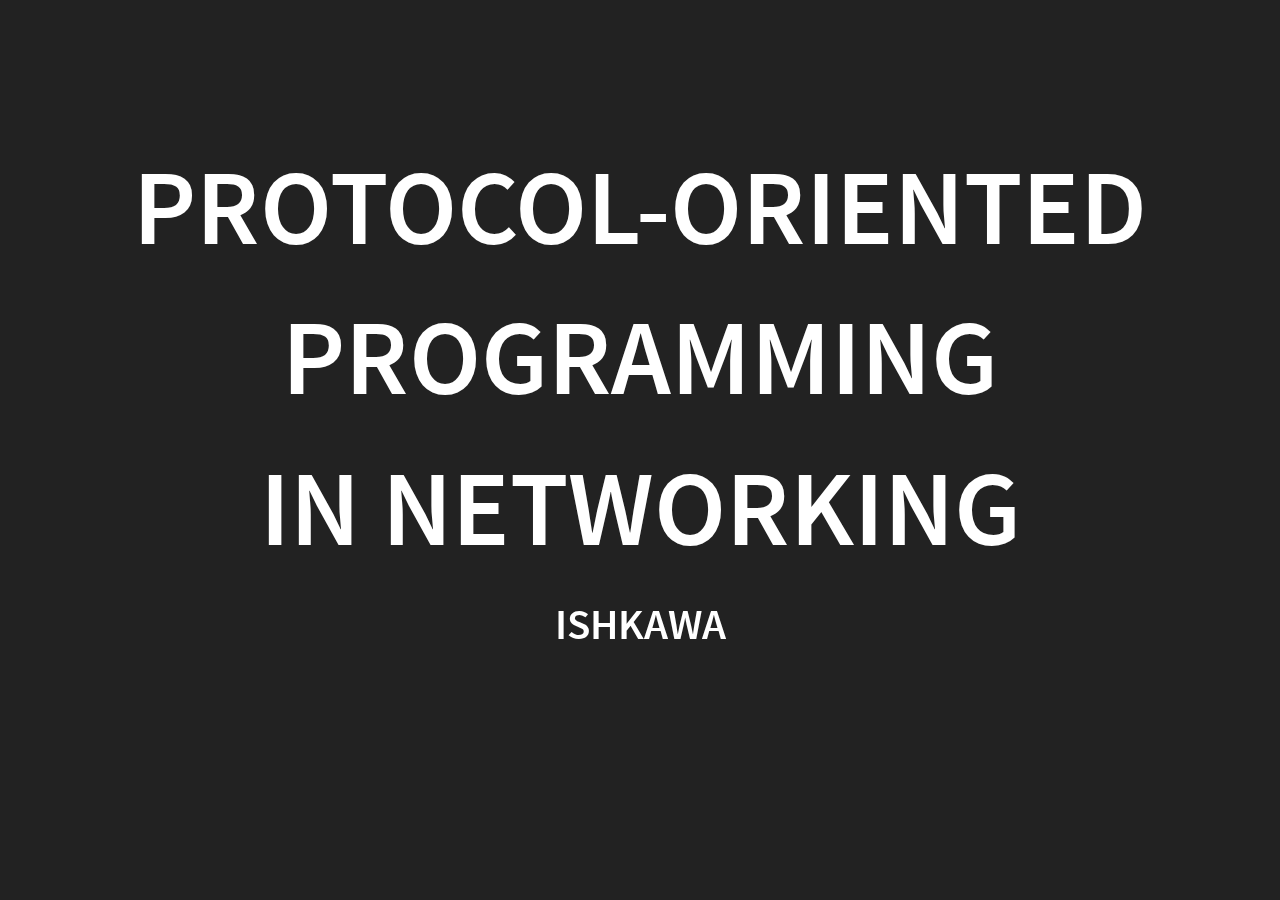
<file: 2016-03-03-try-swift/index.html>
<!doctype html>
<html lang="en">

	<head>
		<meta charset="utf-8">

		<title>reveal.js – The HTML Presentation Framework</title>

		<meta name="description" content="A framework for easily creating beautiful presentations using HTML">
		<meta name="author" content="Hakim El Hattab">

		<meta name="apple-mobile-web-app-capable" content="yes">
		<meta name="apple-mobile-web-app-status-bar-style" content="black-translucent">

		<meta name="viewport" content="width=device-width, initial-scale=1.0, maximum-scale=1.0, user-scalable=no, minimal-ui">

		<link rel="stylesheet" href="css/reveal.css">
		<link rel="stylesheet" href="css/theme/black.css" id="theme">

		<!-- Code syntax highlighting -->
		<link rel="stylesheet" href="lib/css/hopscotch.css">

		<!-- Printing and PDF exports -->
		<script>
			var link = document.createElement( 'link' );
			link.rel = 'stylesheet';
			link.type = 'text/css';
			link.href = window.location.search.match( /print-pdf/gi ) ? 'css/print/pdf.css' : 'css/print/paper.css';
			document.getElementsByTagName( 'head' )[0].appendChild( link );
		</script>
	</head>

	<body>
		<div class="reveal">
			<div class="slides">
				<section
				 data-markdown="source.md"
				 data-separator="^\n\n\n"
				 data-separator-vertical="^\n\n"
				 data-separator-notes="^Note:"
				 data-charset="utf-8">
				</section>
			</div>
		</div>

		<script src="lib/js/head.min.js"></script>
		<script src="js/reveal.js"></script>

		<script>
			Reveal.initialize({
				controls: false,
				progress: false,
				history: true,
				center: false,

				width: 1024,
				height: 576,

				transition: 'none', // none/fade/slide/convex/concave/zoom

				// Optional reveal.js plugins
				dependencies: [
					{ src: 'lib/js/classList.js', condition: function() { return !document.body.classList; } },
					{ src: 'plugin/markdown/marked.js', condition: function() { return !!document.querySelector( '[data-markdown]' ); } },
					{ src: 'plugin/markdown/markdown.js', condition: function() { return !!document.querySelector( '[data-markdown]' ); } },
					{ src: 'plugin/highlight/highlight.js', async: true, callback: function() { hljs.initHighlightingOnLoad(); } },
					{ src: 'plugin/zoom-js/zoom.js', async: true },
					{ src: 'plugin/notes/notes.js', async: true }
				]
			});
		</script>
	</body>
</html>
</file>
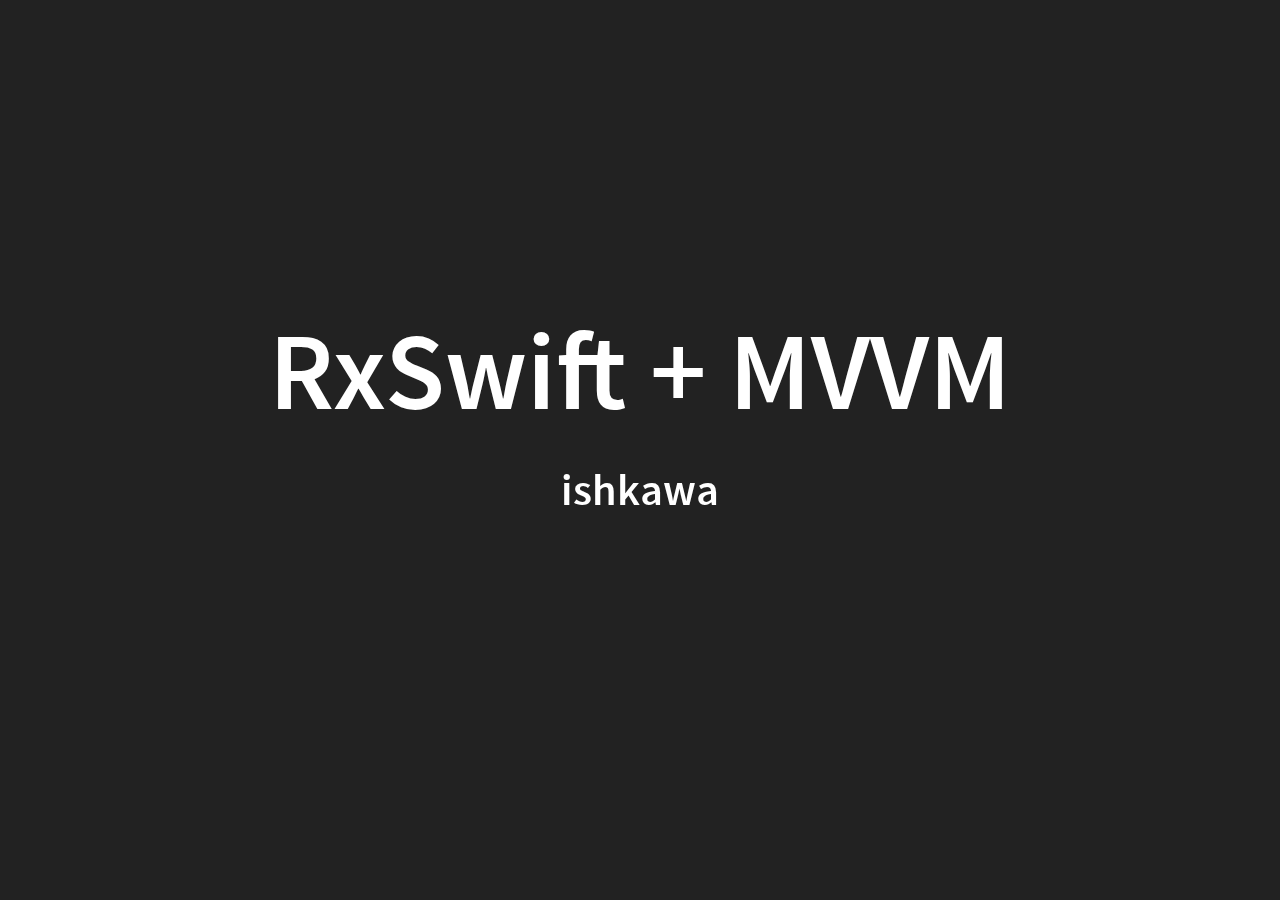
<file: 2016-04-13-reactive-swift-meetup/index.html>
<!doctype html>
<html lang="en">

	<head>
		<meta charset="utf-8">

		<title>reveal.js – The HTML Presentation Framework</title>

		<meta name="description" content="A framework for easily creating beautiful presentations using HTML">
		<meta name="author" content="Hakim El Hattab">

		<meta name="apple-mobile-web-app-capable" content="yes">
		<meta name="apple-mobile-web-app-status-bar-style" content="black-translucent">

		<meta name="viewport" content="width=device-width, initial-scale=1.0, maximum-scale=1.0, user-scalable=no, minimal-ui">

		<link rel="stylesheet" href="css/reveal.css">
		<link rel="stylesheet" href="css/theme/black.css" id="theme">

		<!-- Code syntax highlighting -->
		<link rel="stylesheet" href="lib/css/hopscotch.css">

		<!-- Printing and PDF exports -->
		<script>
			var link = document.createElement( 'link' );
			link.rel = 'stylesheet';
			link.type = 'text/css';
			link.href = window.location.search.match( /print-pdf/gi ) ? 'css/print/pdf.css' : 'css/print/paper.css';
			document.getElementsByTagName( 'head' )[0].appendChild( link );
		</script>
	</head>

	<body>
		<div class="reveal">
			<div class="slides">
				<section
				 data-markdown="source.md"
				 data-separator="^\n\n\n"
				 data-separator-vertical="^\n\n"
				 data-separator-notes="^Note:"
				 data-charset="utf-8">
				</section>
			</div>
		</div>

		<script src="lib/js/head.min.js"></script>
		<script src="js/reveal.js"></script>

		<script>
			Reveal.initialize({
				controls: false,
				progress: false,
				history: true,
				center: true,

				transition: 'none', // none/fade/slide/convex/concave/zoom

				// Optional reveal.js plugins
				dependencies: [
					{ src: 'lib/js/classList.js', condition: function() { return !document.body.classList; } },
					{ src: 'plugin/markdown/marked.js', condition: function() { return !!document.querySelector( '[data-markdown]' ); } },
					{ src: 'plugin/markdown/markdown.js', condition: function() { return !!document.querySelector( '[data-markdown]' ); } },
					{ src: 'plugin/highlight/highlight.js', async: true, callback: function() { hljs.initHighlightingOnLoad(); } },
					{ src: 'plugin/zoom-js/zoom.js', async: true },
					{ src: 'plugin/notes/notes.js', async: true }
				]
			});
		</script>
	</body>
</html>
</file>
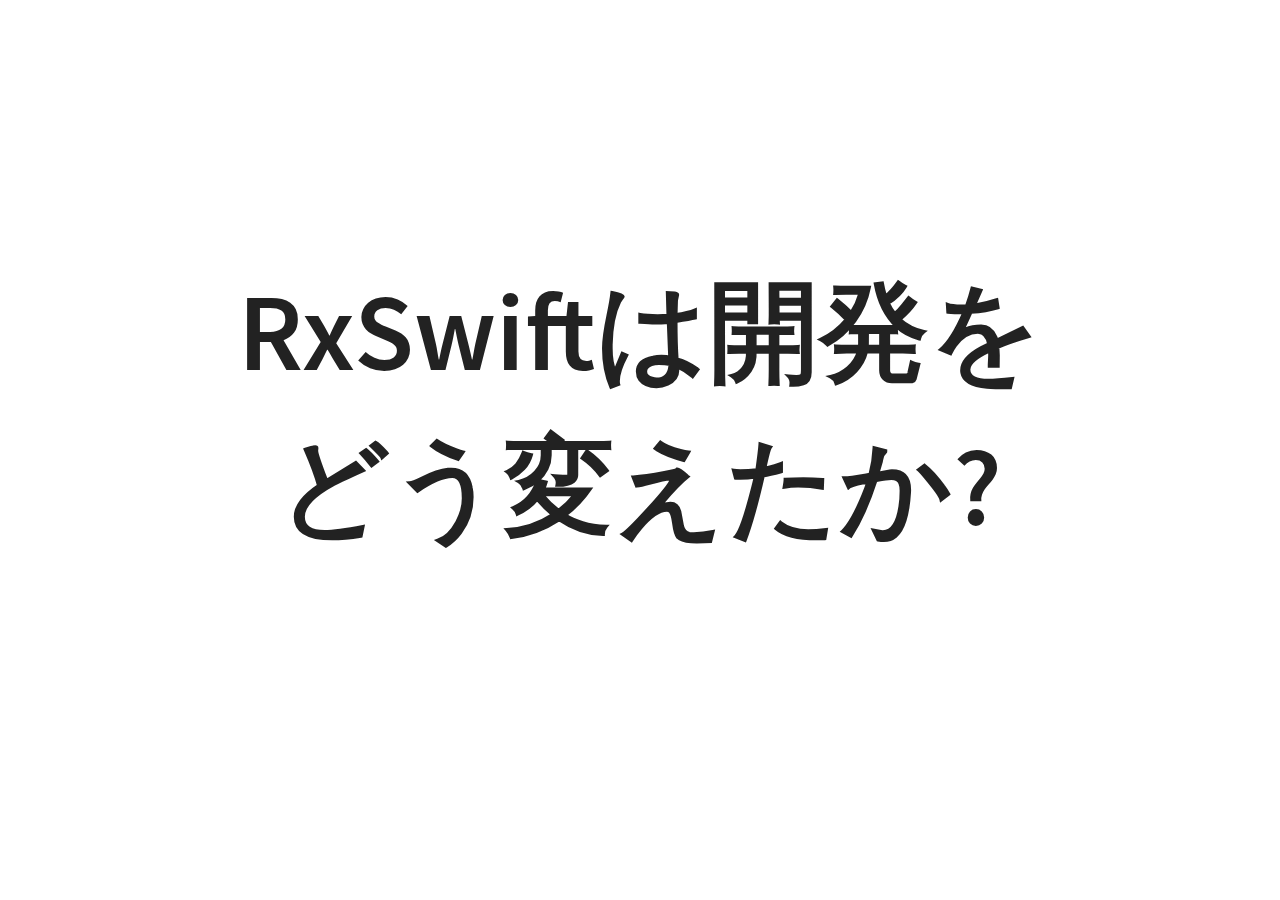
<file: 2016-08-20-iosdc/index.html>
<!doctype html>
<html lang="en">

	<head>
		<meta charset="utf-8">

		<title>reveal.js – The HTML Presentation Framework</title>

		<meta name="description" content="A framework for easily creating beautiful presentations using HTML">
		<meta name="author" content="Hakim El Hattab">

		<meta name="apple-mobile-web-app-capable" content="yes">
		<meta name="apple-mobile-web-app-status-bar-style" content="black-translucent">

		<meta name="viewport" content="width=device-width, initial-scale=1.0, maximum-scale=1.0, user-scalable=no, minimal-ui">

		<link rel="stylesheet" href="css/reveal.css">
		<link rel="stylesheet" href="css/theme/white.css" id="theme">

		<!-- Code syntax highlighting -->
		<link rel="stylesheet" href="lib/css/xcode.css">

		<!-- Printing and PDF exports -->
		<script>
			var link = document.createElement( 'link' );
			link.rel = 'stylesheet';
			link.type = 'text/css';
			link.href = window.location.search.match( /print-pdf/gi ) ? 'css/print/pdf.css' : 'css/print/paper.css';
			document.getElementsByTagName( 'head' )[0].appendChild( link );
		</script>
	</head>

	<body>
		<div class="reveal">
			<div class="slides">
				<section
				 data-markdown="source.md"
				 data-separator="^\n\n\n"
				 data-separator-vertical="^\n\n"
				 data-separator-notes="^Note:"
				 data-charset="utf-8">
				</section>
			</div>
		</div>

		<script src="lib/js/head.min.js"></script>
		<script src="js/reveal.js"></script>

		<script>
			Reveal.initialize({
				controls: false,
				progress: false,
				history: true,
				center: true,

				transition: 'none', // none/fade/slide/convex/concave/zoom

				// Optional reveal.js plugins
				dependencies: [
					{ src: 'lib/js/classList.js', condition: function() { return !document.body.classList; } },
					{ src: 'plugin/markdown/marked.js', condition: function() { return !!document.querySelector( '[data-markdown]' ); } },
					{ src: 'plugin/markdown/markdown.js', condition: function() { return !!document.querySelector( '[data-markdown]' ); } },
					{ src: 'plugin/highlight/highlight.js', async: true, callback: function() { hljs.initHighlightingOnLoad(); } },
					{ src: 'plugin/zoom-js/zoom.js', async: true },
					{ src: 'plugin/notes/notes.js', async: true }
				]
			});
		</script>
	</body>
</html>
</file>
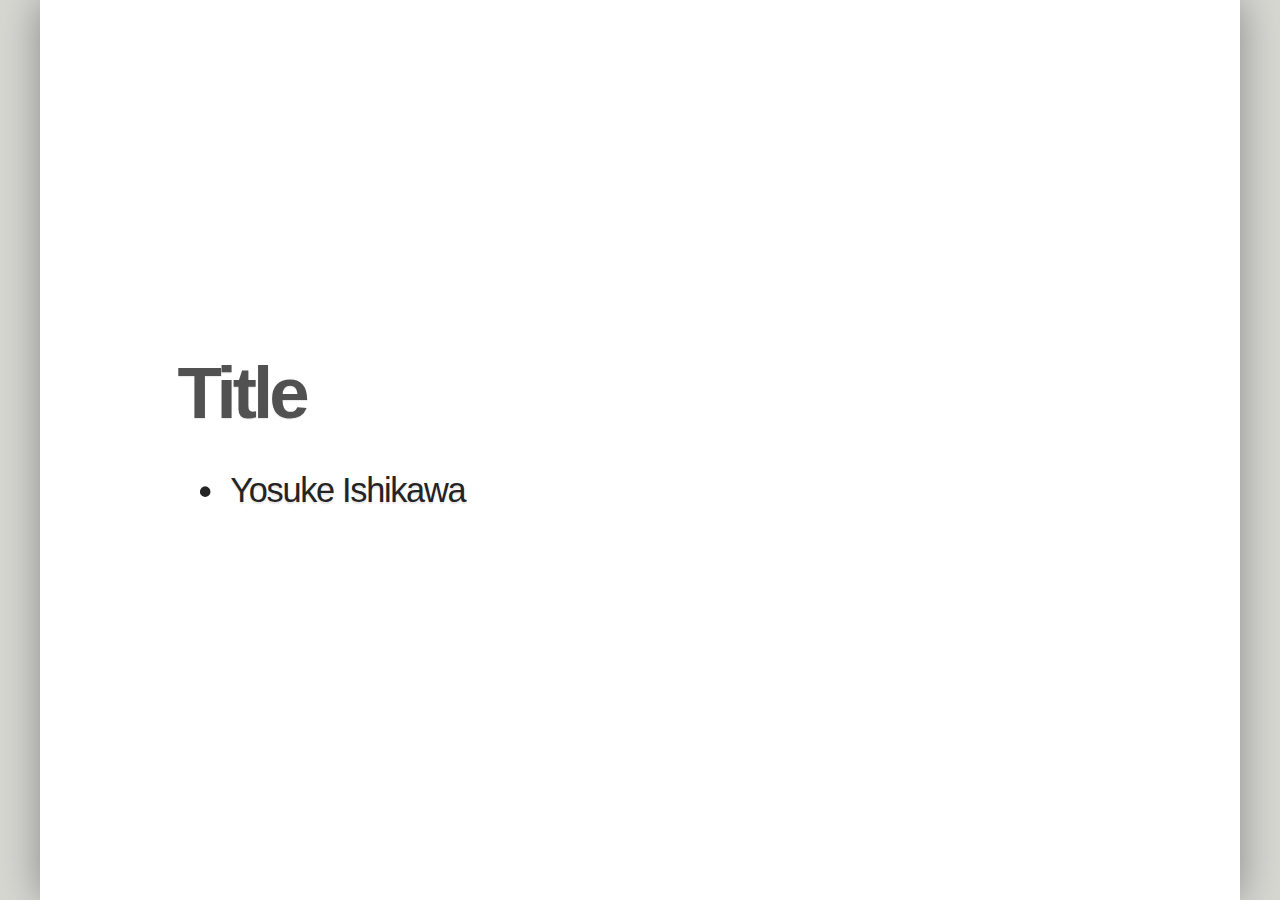
<file: template/index.html>
<!DOCTYPE html>
<html>
  <head>
    <title>Title</title>
    <meta charset="utf-8">
    <style>
      body {
        color: black;
        text-shadow: 0 1px 1px rgba(0, 0, 0, .1);

        font-size: 26px;
        line-height: 36px;

        letter-spacing: -1px;
      }

      .remark-slide-content {
        font-family: 'Open Sans', Arial, sans-serif;
        background-color: #ffffff;
        font-size: 26px;
        color: #242424;
      }

      .remark-code, .remark-inline-code {
        font-family: 'Menlo';
      }

      h1, h2, h3 {
        padding: 0;
        margin: 0;
        font-weight: 600;

        color: #515151;
      }

      h1 {
        font-size: 60px;
        line-height: 60px;
        letter-spacing: -3px;

        margin-bottom: 5px;
      }

      h2 {
        font-size: 45px;
        line-height: 45px;
        letter-spacing: -2px;
      }

      h3 {
        font-size: 30px;
        line-height: 36px;
        letter-spacing: -1px;
      }

      code {
        line-height: 1.4;
        border-radius: 3px;
      }
    </style>
  </head>
  <body>
    <script src="./remark.js">
    </script>
    <script>
      var slideshow = remark.create({
        slideNumberFormat: '',
        highlightStyle: 'tomorrow-night',
        sourceUrl: 'source.md'
      });
    </script>
  </body>
</html>
</file>
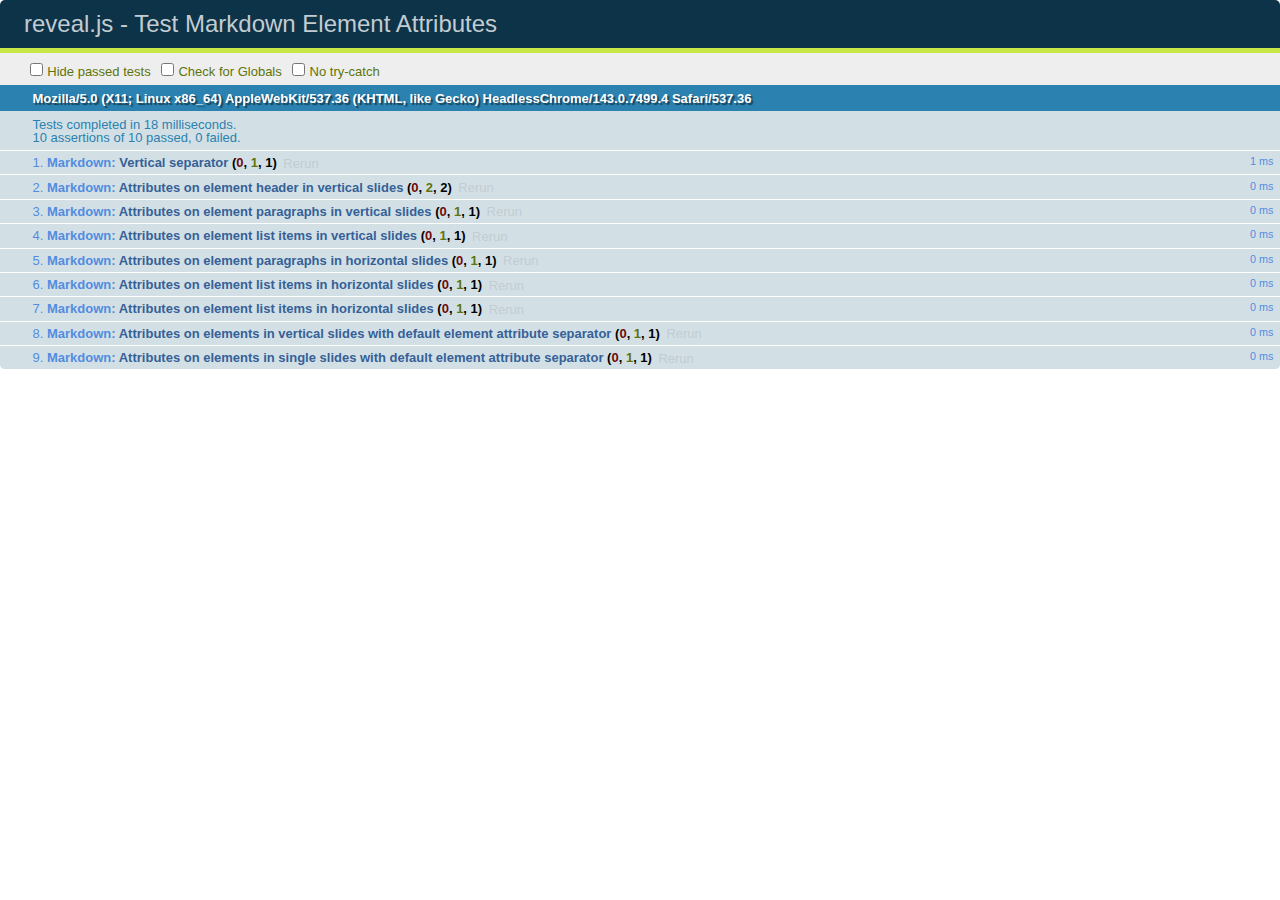
<file: 2016-03-03-try-swift/test/test-markdown-element-attributes.html>
<!doctype html>
<html lang="en">

	<head>
		<meta charset="utf-8">

		<title>reveal.js - Test Markdown Element Attributes</title>

		<link rel="stylesheet" href="../css/reveal.css">
		<link rel="stylesheet" href="qunit-1.12.0.css">
	</head>

	<body style="overflow: auto;">

		<div id="qunit"></div>
		<div id="qunit-fixture"></div>

		<div class="reveal" style="display: none;">

			<div class="slides">

				<!-- <section data-markdown="example.md" data-separator="^\n\n\n" data-separator-vertical="^\n\n"></section> -->

				<!-- Slides are separated by newline + three dashes + newline, vertical slides identical but two dashes -->
				<section data-markdown data-separator="^\n---\n$" data-separator-vertical="^\n--\n$" data-element-attributes="{_\s*?([^}]+?)}">>
					<script type="text/template">
						## Slide 1.1
						<!-- {_class="fragment fade-out" data-fragment-index="1"} -->

						--

						## Slide 1.2
						<!-- {_class="fragment shrink"} -->

						Paragraph 1
						<!-- {_class="fragment grow"} -->

						Paragraph 2
						<!-- {_class="fragment grow"} -->

						- list item 1 <!-- {_class="fragment grow"} -->
						- list item 2 <!-- {_class="fragment grow"} -->
						- list item 3 <!-- {_class="fragment grow"} -->


						---

						## Slide 2


						Paragraph 1.2  
						multi-line <!-- {_class="fragment highlight-red"} -->

						Paragraph 2.2 <!-- {_class="fragment highlight-red"} -->

						Paragraph 2.3 <!-- {_class="fragment highlight-red"} -->

						Paragraph 2.4 <!-- {_class="fragment highlight-red"} -->

						- list item 1 <!-- {_class="fragment highlight-green"} -->
						- list item 2<!-- {_class="fragment highlight-green"} -->
						- list item 3<!-- {_class="fragment highlight-green"} -->
						- list item 4
						<!-- {_class="fragment highlight-green"} -->
						- list item 5<!-- {_class="fragment highlight-green"} -->

						Test

						![Example Picture](examples/assets/image2.png)
						<!-- {_class="reveal stretch"} -->

					</script>
				</section>



				<section 	data-markdown data-separator="^\n\n\n"
									data-separator-vertical="^\n\n"
									data-separator-notes="^Note:"
									data-charset="utf-8">
					<script type="text/template">
						# Test attributes in Markdown with default separator
						## Slide 1 Def <!-- .element: class="fragment highlight-red" data-fragment-index="1" -->


						## Slide 2 Def
						<!-- .element: class="fragment highlight-red" -->

					</script>
				</section>

				<section data-markdown>
				  <script type="text/template">
					## Hello world
					A paragraph
					<!-- .element: class="fragment highlight-blue" -->
				  </script>
				</section>

				<section data-markdown>
				  <script type="text/template">
					## Hello world

					Multiple  
					Line
					<!-- .element: class="fragment highlight-blue" -->
				  </script>
				</section>

				<section data-markdown>
				  <script type="text/template">
					## Hello world

					Test<!-- .element: class="fragment highlight-blue" -->

					More Test
				  </script>
				</section>


			</div>

		</div>

		<script src="../lib/js/head.min.js"></script>
		<script src="../js/reveal.js"></script>
		<script src="../plugin/markdown/marked.js"></script>
		<script src="../plugin/markdown/markdown.js"></script>
		<script src="qunit-1.12.0.js"></script>

		<script src="test-markdown-element-attributes.js"></script>

	</body>
</html>
</file>
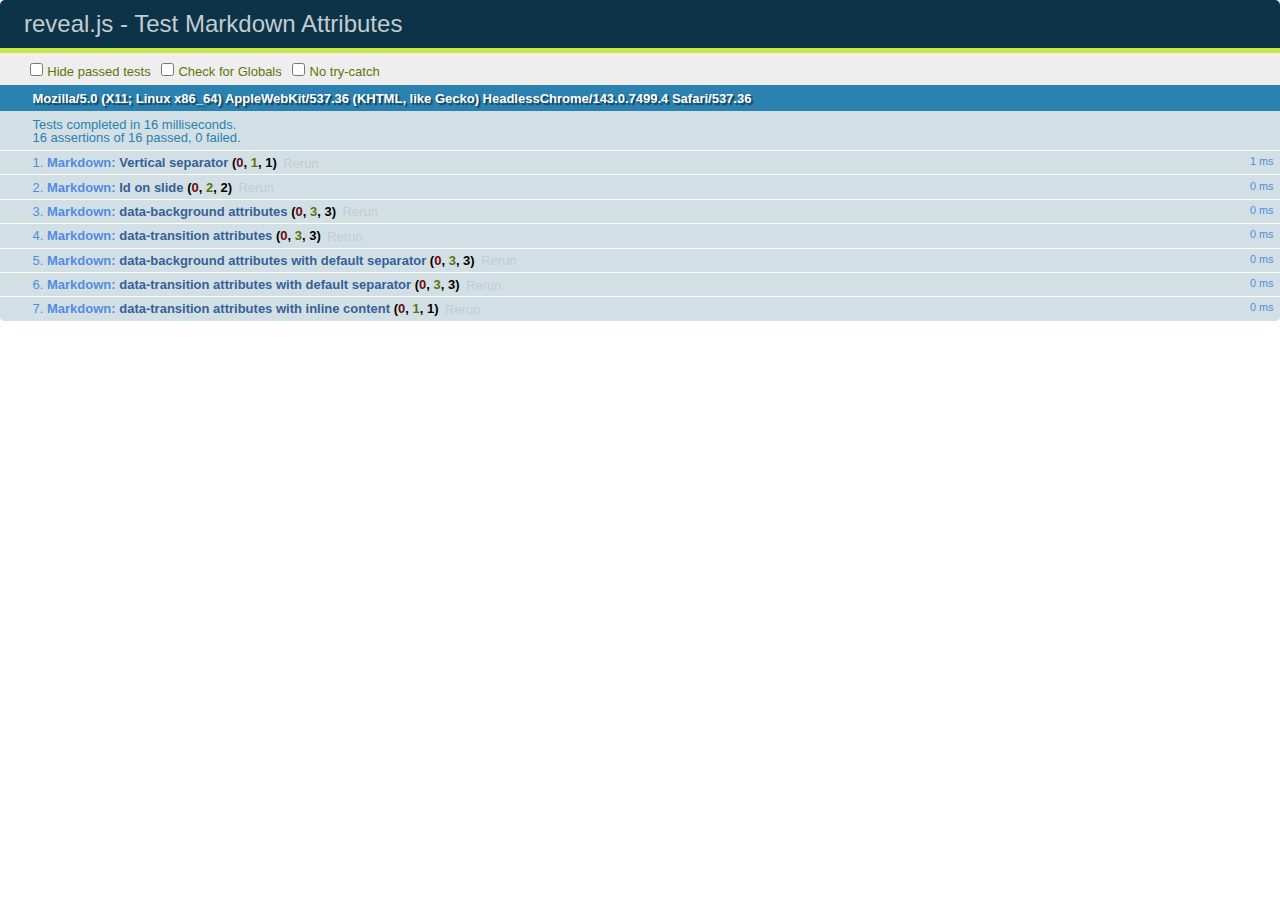
<file: 2016-03-03-try-swift/test/test-markdown-slide-attributes.html>
<!doctype html>
<html lang="en">

	<head>
		<meta charset="utf-8">

		<title>reveal.js - Test Markdown Attributes</title>

		<link rel="stylesheet" href="../css/reveal.css">
		<link rel="stylesheet" href="qunit-1.12.0.css">
	</head>

	<body style="overflow: auto;">

		<div id="qunit"></div>
		<div id="qunit-fixture"></div>

		<div class="reveal" style="display: none;">

			<div class="slides">

				<!-- <section data-markdown="example.md" data-separator="^\n\n\n" data-separator-vertical="^\n\n"></section> -->

				<!-- Slides are separated by three lines, vertical slides by two lines, attributes are one any line starting with (spaces and) two dashes -->
				<section 	data-markdown data-separator="^\n\n\n"
									data-separator-vertical="^\n\n"
									data-separator-notes="^Note:"
									data-attributes="--\s(.*?)$"
									data-charset="utf-8">
					<script type="text/template">
						# Test attributes in Markdown
						## Slide 1



						## Slide 2
						<!-- -- id="slide2" data-transition="zoom" data-background="#A0C66B" -->


						## Slide 2.1
						<!-- -- data-background="#ff0000" data-transition="fade" -->


						## Slide 2.2
						[Link to Slide2](#/slide2)



						## Slide 3
						<!-- -- data-transition="zoom" data-background="#C6916B" -->



						## Slide 4
					</script>
				</section>

				<section 	data-markdown data-separator="^\n\n\n"
									data-separator-vertical="^\n\n"
									data-separator-notes="^Note:"
									data-charset="utf-8">
					<script type="text/template">
						# Test attributes in Markdown with default separator
						## Slide 1 Def



						## Slide 2 Def
						<!-- .slide: id="slide2def" data-transition="concave" data-background="#A7C66B" -->


						## Slide 2.1 Def
						<!-- .slide: data-background="#f70000" data-transition="page" -->


						## Slide 2.2 Def
						[Link to Slide2](#/slide2def)



						## Slide 3 Def
						<!-- .slide: data-transition="concave" data-background="#C7916B" -->



						## Slide 4
					</script>
				</section>

				<section data-markdown>
					<script type="text/template">
						<!-- .slide: data-background="#ff0000" -->
						## Hello world
					</script>
				</section>

				<section data-markdown>
					<script type="text/template">
						## Hello world
						<!-- .slide: data-background="#ff0000" -->
					</script>
				</section>

				<section data-markdown>
					<script type="text/template">
						## Hello world

						Test
						<!-- .slide: data-background="#ff0000" -->

						More Test
					</script>
				</section>

			</div>

		</div>

		<script src="../lib/js/head.min.js"></script>
		<script src="../js/reveal.js"></script>
		<script src="../plugin/markdown/marked.js"></script>
		<script src="../plugin/markdown/markdown.js"></script>
		<script src="qunit-1.12.0.js"></script>

		<script src="test-markdown-slide-attributes.js"></script>

	</body>
</html>
</file>
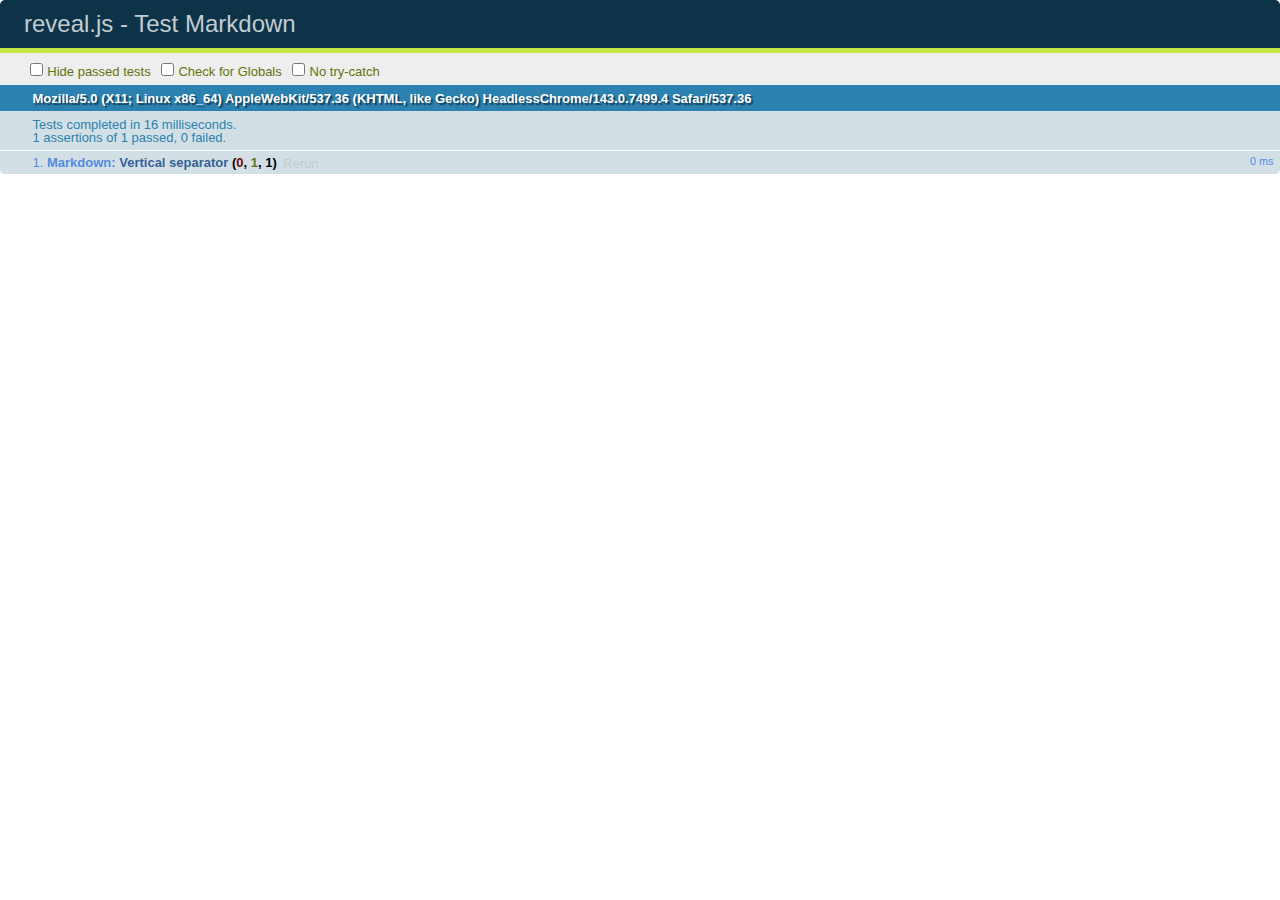
<file: 2016-03-03-try-swift/test/test-markdown.html>
<!doctype html>
<html lang="en">

	<head>
		<meta charset="utf-8">

		<title>reveal.js - Test Markdown</title>

		<link rel="stylesheet" href="../css/reveal.css">
		<link rel="stylesheet" href="qunit-1.12.0.css">
	</head>

	<body style="overflow: auto;">

		<div id="qunit"></div>
  		<div id="qunit-fixture"></div>

		<div class="reveal" style="display: none;">

			<div class="slides">

				<!-- <section data-markdown="example.md" data-separator="^\n\n\n" data-separator-vertical="^\n\n"></section> -->

				<!-- Slides are separated by newline + three dashes + newline, vertical slides identical but two dashes -->
				<section data-markdown data-separator="^\n---\n$" data-separator-vertical="^\n--\n$">
					<script type="text/template">
						## Slide 1.1

						--

						## Slide 1.2

						---

						## Slide 2
					</script>
				</section>

			</div>

		</div>

		<script src="../lib/js/head.min.js"></script>
		<script src="../js/reveal.js"></script>
		<script src="../plugin/markdown/marked.js"></script>
		<script src="../plugin/markdown/markdown.js"></script>
		<script src="qunit-1.12.0.js"></script>

		<script src="test-markdown.js"></script>

	</body>
</html>
</file>
<file: 2016-03-03-try-swift/css/theme/black.css>
/**
 * Black theme for reveal.js. This is the opposite of the 'white' theme.
 *
 * By Hakim El Hattab, http://hakim.se
 */
@import url(../../lib/font/source-sans-pro/source-sans-pro.css);
section.has-light-background, section.has-light-background h1, section.has-light-background h2, section.has-light-background h3, section.has-light-background h4, section.has-light-background h5, section.has-light-background h6 {
  color: #222; }

/*********************************************
 * GLOBAL STYLES
 *********************************************/
body {
  background: #222;
  background-color: #222; }

.reveal {
  font-family: "Source Sans Pro", Helvetica, sans-serif;
  font-size: 38px;
  font-weight: normal;
  color: #fff; }

::selection {
  color: #fff;
  background: #bee4fd;
  text-shadow: none; }

.reveal .slides > section,
.reveal .slides > section > section {
  line-height: 1.3;
  font-weight: inherit; }

/*********************************************
 * HEADERS
 *********************************************/
.reveal h1,
.reveal h2,
.reveal h3,
.reveal h4,
.reveal h5,
.reveal h6 {
  margin: 0 0 20px 0;
  color: #fff;
  font-family: "Source Sans Pro", Helvetica, sans-serif;
  font-weight: 600;
  line-height: 1.2;
  letter-spacing: normal;
  text-transform: uppercase;
  text-shadow: none;
  word-wrap: break-word; }

.reveal h1 {
  font-size: 2.5em; }

.reveal h2 {
  font-size: 1.6em; }

.reveal h3 {
  font-size: 1.3em; }

.reveal h4 {
  font-size: 1em; }

.reveal h1 {
  text-shadow: none; }

/*********************************************
 * OTHER
 *********************************************/
.reveal p {
  margin: 20px 0;
  line-height: 1.3; }

/* Ensure certain elements are never larger than the slide itself */
.reveal img,
.reveal video,
.reveal iframe {
  max-width: 95%;
  max-height: 95%; }

.reveal strong,
.reveal b {
  font-weight: bold; }

.reveal em {
  font-style: italic; }

.reveal ol,
.reveal dl,
.reveal ul {
  display: inline-block;
  text-align: left;
  margin: 0 0 0 1em; }

.reveal ol {
  list-style-type: decimal; }

.reveal ul {
  list-style-type: disc; }

.reveal ul ul {
  list-style-type: square; }

.reveal ul ul ul {
  list-style-type: circle; }

.reveal ul ul,
.reveal ul ol,
.reveal ol ol,
.reveal ol ul {
  display: block;
  margin-left: 40px; }

.reveal dt {
  font-weight: bold; }

.reveal dd {
  margin-left: 40px; }

.reveal q,
.reveal blockquote {
  quotes: none; }

.reveal blockquote {
  display: block;
  position: relative;
  width: 70%;
  margin: 20px auto;
  padding: 5px;
  font-style: italic;
  background: rgba(255, 255, 255, 0.05);
  box-shadow: 0px 0px 2px rgba(0, 0, 0, 0.2); }

.reveal blockquote p:first-child,
.reveal blockquote p:last-child {
  display: inline-block; }

.reveal q {
  font-style: italic; }

.reveal pre {
  display: block;
  position: relative;
  width: 90%;
  margin: 20px auto;
  text-align: left;
  font-size: 0.55em;
  font-family: monospace;
  line-height: 1.2em;
  word-wrap: break-word;
  box-shadow: 0px 0px 6px rgba(0, 0, 0, 0.3); }

.reveal code {
  font-family: monospace; }

.reveal pre code {
  display: block;
  padding: 5px;
  overflow: auto;
  max-height: 400px;
  word-wrap: normal; }

.reveal table {
  margin: auto;
  border-collapse: collapse;
  border-spacing: 0; }

.reveal table th {
  font-weight: bold; }

.reveal table th,
.reveal table td {
  text-align: left;
  padding: 0.2em 0.5em 0.2em 0.5em;
  border-bottom: 1px solid; }

.reveal table th[align="center"],
.reveal table td[align="center"] {
  text-align: center; }

.reveal table th[align="right"],
.reveal table td[align="right"] {
  text-align: right; }

.reveal table tr:last-child td {
  border-bottom: none; }

.reveal sup {
  vertical-align: super; }

.reveal sub {
  vertical-align: sub; }

.reveal small {
  display: inline-block;
  font-size: 0.6em;
  line-height: 1.2em;
  vertical-align: top; }

.reveal small * {
  vertical-align: top; }

/*********************************************
 * LINKS
 *********************************************/
.reveal a {
  color: #42affa;
  text-decoration: none;
  -webkit-transition: color 0.15s ease;
  -moz-transition: color 0.15s ease;
  transition: color 0.15s ease; }

.reveal a:hover {
  color: #8dcffc;
  text-shadow: none;
  border: none; }

.reveal .roll span:after {
  color: #fff;
  background: #068de9; }

/*********************************************
 * IMAGES
 *********************************************/
.reveal section img {
  margin: 15px 0px;
  background: rgba(255, 255, 255, 0.12);
  border: 4px solid #fff;
  box-shadow: 0 0 10px rgba(0, 0, 0, 0.15); }

.reveal section img.plain {
  border: 0;
  box-shadow: none; }

.reveal a img {
  -webkit-transition: all 0.15s linear;
  -moz-transition: all 0.15s linear;
  transition: all 0.15s linear; }

.reveal a:hover img {
  background: rgba(255, 255, 255, 0.2);
  border-color: #42affa;
  box-shadow: 0 0 20px rgba(0, 0, 0, 0.55); }

/*********************************************
 * NAVIGATION CONTROLS
 *********************************************/
.reveal .controls .navigate-left,
.reveal .controls .navigate-left.enabled {
  border-right-color: #42affa; }

.reveal .controls .navigate-right,
.reveal .controls .navigate-right.enabled {
  border-left-color: #42affa; }

.reveal .controls .navigate-up,
.reveal .controls .navigate-up.enabled {
  border-bottom-color: #42affa; }

.reveal .controls .navigate-down,
.reveal .controls .navigate-down.enabled {
  border-top-color: #42affa; }

.reveal .controls .navigate-left.enabled:hover {
  border-right-color: #8dcffc; }

.reveal .controls .navigate-right.enabled:hover {
  border-left-color: #8dcffc; }

.reveal .controls .navigate-up.enabled:hover {
  border-bottom-color: #8dcffc; }

.reveal .controls .navigate-down.enabled:hover {
  border-top-color: #8dcffc; }

/*********************************************
 * PROGRESS BAR
 *********************************************/
.reveal .progress {
  background: rgba(0, 0, 0, 0.2); }

.reveal .progress span {
  background: #42affa;
  -webkit-transition: width 800ms cubic-bezier(0.26, 0.86, 0.44, 0.985);
  -moz-transition: width 800ms cubic-bezier(0.26, 0.86, 0.44, 0.985);
  transition: width 800ms cubic-bezier(0.26, 0.86, 0.44, 0.985); }
</file>
<file: 2016-03-03-try-swift/lib/css/hopscotch.css>
/*
 * Hopscotch
 * by Jan T. Sott
 * https://github.com/idleberg/Hopscotch
 *
 * This work is licensed under the Creative Commons CC0 1.0 Universal License
 */

/* Comment */
.hljs-comment,
.hljs-quote {
  color: #989498;
}

/* Red */
.hljs-variable,
.hljs-template-variable,
.hljs-attribute,
.hljs-tag,
.hljs-name,
.hljs-selector-id,
.hljs-selector-class,
.hljs-regexp,
.hljs-link,
.hljs-deletion {
  color: #dd464c;
}

/* Orange */
.hljs-number,
.hljs-built_in,
.hljs-builtin-name,
.hljs-literal,
.hljs-type,
.hljs-params {
  color: #fd8b19;
}

/* Yellow */
.hljs-class .hljs-title {
  color: #fdcc59;
}

/* Green */
.hljs-string,
.hljs-symbol,
.hljs-bullet,
.hljs-addition {
  color: #8fc13e;
}

/* Aqua */
.hljs-meta {
  color: #149b93;
}

/* Blue */
.hljs-function,
.hljs-section,
.hljs-title {
  color: #1290bf;
}

/* Purple */
.hljs-keyword,
.hljs-selector-tag {
  color: #c85e7c;
}

.hljs {
  display: block;
  background: #322931;
  color: #b9b5b8;
  padding: 0.5em;
}

.hljs-emphasis {
  font-style: italic;
}

.hljs-strong {
  font-weight: bold;
}
</file>
<file: 2016-04-13-reactive-swift-meetup/css/theme/black.css>
/**
 * Black theme for reveal.js. This is the opposite of the 'white' theme.
 *
 * By Hakim El Hattab, http://hakim.se
 */
@import url(../../lib/font/source-sans-pro/source-sans-pro.css);
section.has-light-background, section.has-light-background h1, section.has-light-background h2, section.has-light-background h3, section.has-light-background h4, section.has-light-background h5, section.has-light-background h6 {
  color: #222; }

/*********************************************
 * GLOBAL STYLES
 *********************************************/
body {
  background: #222;
  background-color: #222; }

.reveal {
  font-family: "Source Sans Pro", Helvetica, sans-serif;
  font-size: 38px;
  font-weight: normal;
  color: #fff; }

::selection {
  color: #fff;
  background: #bee4fd;
  text-shadow: none; }

.reveal .slides > section,
.reveal .slides > section > section {
  line-height: 1.3;
  font-weight: inherit; }

/*********************************************
 * HEADERS
 *********************************************/
.reveal h1,
.reveal h2,
.reveal h3,
.reveal h4,
.reveal h5,
.reveal h6 {
  margin: 0 0 20px 0;
  color: #fff;
  font-family: "Source Sans Pro", Helvetica, sans-serif;
  font-weight: 600;
  line-height: 1.2;
  letter-spacing: normal;
  text-shadow: none;
  word-wrap: break-word; }

.reveal h1 {
  font-size: 2.5em; }

.reveal h2 {
  font-size: 1.6em; }

.reveal h3 {
  font-size: 1.3em; }

.reveal h4 {
  font-size: 1em; }

.reveal h1 {
  text-shadow: none; }

/*********************************************
 * OTHER
 *********************************************/
.reveal p {
  margin: 20px 0;
  line-height: 1.3; }

/* Ensure certain elements are never larger than the slide itself */
.reveal img,
.reveal video,
.reveal iframe {
  max-width: 95%;
  max-height: 95%; }

.reveal strong,
.reveal b {
  font-weight: bold; }

.reveal em {
  font-style: italic; }

.reveal ol,
.reveal dl,
.reveal ul {
  display: inline-block;
  text-align: left;
  margin: 0 0 0 1em; }

.reveal ol {
  list-style-type: decimal; }

.reveal ul {
  list-style-type: disc; }

.reveal ul ul {
  list-style-type: square; }

.reveal ul ul ul {
  list-style-type: circle; }

.reveal ul ul,
.reveal ul ol,
.reveal ol ol,
.reveal ol ul {
  display: block;
  margin-left: 40px; }

.reveal dt {
  font-weight: bold; }

.reveal dd {
  margin-left: 40px; }

.reveal q,
.reveal blockquote {
  quotes: none; }

.reveal blockquote {
  display: block;
  position: relative;
  width: 70%;
  margin: 20px auto;
  padding: 5px;
  font-style: italic;
  background: rgba(255, 255, 255, 0.05);
  box-shadow: 0px 0px 2px rgba(0, 0, 0, 0.2); }

.reveal blockquote p:first-child,
.reveal blockquote p:last-child {
  display: inline-block; }

.reveal q {
  font-style: italic; }

.reveal pre {
  display: block;
  position: relative;
  width: 90%;
  margin: 20px auto;
  text-align: left;
  font-size: 0.55em;
  font-family: monospace;
  line-height: 1.2em;
  word-wrap: break-word;
  box-shadow: 0px 0px 6px rgba(0, 0, 0, 0.3); }

.reveal code {
  font-family: monospace; }

.reveal pre code {
  display: block;
  padding: 5px;
  overflow: auto;
  max-height: 400px;
  word-wrap: normal; }

.reveal table {
  margin: auto;
  border-collapse: collapse;
  border-spacing: 0; }

.reveal table th {
  font-weight: bold; }

.reveal table th,
.reveal table td {
  text-align: left;
  padding: 0.2em 0.5em 0.2em 0.5em;
  border-bottom: 1px solid; }

.reveal table th[align="center"],
.reveal table td[align="center"] {
  text-align: center; }

.reveal table th[align="right"],
.reveal table td[align="right"] {
  text-align: right; }

.reveal table tr:last-child td {
  border-bottom: none; }

.reveal sup {
  vertical-align: super; }

.reveal sub {
  vertical-align: sub; }

.reveal small {
  display: inline-block;
  font-size: 0.6em;
  line-height: 1.2em;
  vertical-align: top; }

.reveal small * {
  vertical-align: top; }

/*********************************************
 * LINKS
 *********************************************/
.reveal a {
  color: #42affa;
  text-decoration: none;
  -webkit-transition: color 0.15s ease;
  -moz-transition: color 0.15s ease;
  transition: color 0.15s ease; }

.reveal a:hover {
  color: #8dcffc;
  text-shadow: none;
  border: none; }

.reveal .roll span:after {
  color: #fff;
  background: #068de9; }

/*********************************************
 * IMAGES
 *********************************************/
.reveal section img {
  margin: 15px 0px;
  background: rgba(255, 255, 255, 0.12);
  border: 4px solid #fff;
  box-shadow: 0 0 10px rgba(0, 0, 0, 0.15); }

.reveal section img.plain {
  border: 0;
  box-shadow: none; }

.reveal a img {
  -webkit-transition: all 0.15s linear;
  -moz-transition: all 0.15s linear;
  transition: all 0.15s linear; }

.reveal a:hover img {
  background: rgba(255, 255, 255, 0.2);
  border-color: #42affa;
  box-shadow: 0 0 20px rgba(0, 0, 0, 0.55); }

/*********************************************
 * NAVIGATION CONTROLS
 *********************************************/
.reveal .controls .navigate-left,
.reveal .controls .navigate-left.enabled {
  border-right-color: #42affa; }

.reveal .controls .navigate-right,
.reveal .controls .navigate-right.enabled {
  border-left-color: #42affa; }

.reveal .controls .navigate-up,
.reveal .controls .navigate-up.enabled {
  border-bottom-color: #42affa; }

.reveal .controls .navigate-down,
.reveal .controls .navigate-down.enabled {
  border-top-color: #42affa; }

.reveal .controls .navigate-left.enabled:hover {
  border-right-color: #8dcffc; }

.reveal .controls .navigate-right.enabled:hover {
  border-left-color: #8dcffc; }

.reveal .controls .navigate-up.enabled:hover {
  border-bottom-color: #8dcffc; }

.reveal .controls .navigate-down.enabled:hover {
  border-top-color: #8dcffc; }

/*********************************************
 * PROGRESS BAR
 *********************************************/
.reveal .progress {
  background: rgba(0, 0, 0, 0.2); }

.reveal .progress span {
  background: #42affa;
  -webkit-transition: width 800ms cubic-bezier(0.26, 0.86, 0.44, 0.985);
  -moz-transition: width 800ms cubic-bezier(0.26, 0.86, 0.44, 0.985);
  transition: width 800ms cubic-bezier(0.26, 0.86, 0.44, 0.985); }
</file>
<file: 2016-04-13-reactive-swift-meetup/lib/css/hopscotch.css>
/*
 * Hopscotch
 * by Jan T. Sott
 * https://github.com/idleberg/Hopscotch
 *
 * This work is licensed under the Creative Commons CC0 1.0 Universal License
 */

/* Comment */
.hljs-comment,
.hljs-quote {
  color: #989498;
}

/* Red */
.hljs-variable,
.hljs-template-variable,
.hljs-attribute,
.hljs-tag,
.hljs-name,
.hljs-selector-id,
.hljs-selector-class,
.hljs-regexp,
.hljs-link,
.hljs-deletion {
  color: #dd464c;
}

/* Orange */
.hljs-number,
.hljs-built_in,
.hljs-builtin-name,
.hljs-literal,
.hljs-type,
.hljs-params {
  color: #fd8b19;
}

/* Yellow */
.hljs-class .hljs-title {
  color: #fdcc59;
}

/* Green */
.hljs-string,
.hljs-symbol,
.hljs-bullet,
.hljs-addition {
  color: #8fc13e;
}

/* Aqua */
.hljs-meta {
  color: #149b93;
}

/* Blue */
.hljs-function,
.hljs-section,
.hljs-title {
  color: #1290bf;
}

/* Purple */
.hljs-keyword,
.hljs-selector-tag {
  color: #c85e7c;
}

.hljs {
  display: block;
  background: #322931;
  color: #b9b5b8;
  padding: 0.5em;
}

.hljs-emphasis {
  font-style: italic;
}

.hljs-strong {
  font-weight: bold;
}
</file>
<file: 2016-08-20-iosdc/css/theme/white.css>
/**
 * White theme for reveal.js. This is the opposite of the 'black' theme.
 *
 * By Hakim El Hattab, http://hakim.se
 */
@import url(../../lib/font/source-sans-pro/source-sans-pro.css);
section.has-dark-background, section.has-dark-background h1, section.has-dark-background h2, section.has-dark-background h3, section.has-dark-background h4, section.has-dark-background h5, section.has-dark-background h6 {
  color: #fff; }

/*********************************************
 * GLOBAL STYLES
 *********************************************/
body {
  background: #fff;
  background-color: #fff; }

.reveal {
  font-family: "Source Sans Pro", Helvetica, sans-serif;
  font-size: 38px;
  font-weight: normal;
  color: #222; }

::selection {
  color: #fff;
  background: #98bdef;
  text-shadow: none; }

.reveal .slides > section,
.reveal .slides > section > section {
  line-height: 1.3;
  font-weight: inherit; }

/*********************************************
 * HEADERS
 *********************************************/
.reveal h1,
.reveal h2,
.reveal h3,
.reveal h4,
.reveal h5,
.reveal h6 {
  margin: 0 0 20px 0;
  color: #222;
  font-family: "Source Sans Pro", Helvetica, sans-serif;
  font-weight: 600;
  line-height: 1.2;
  letter-spacing: normal;
  text-shadow: none;
  word-wrap: break-word; }

.reveal h1 {
  font-size: 2.5em; }

.reveal h2 {
  font-size: 1.6em; }

.reveal h3 {
  font-size: 1.3em; }

.reveal h4 {
  font-size: 1em; }

.reveal h1 {
  text-shadow: none; }

/*********************************************
 * OTHER
 *********************************************/
.reveal p {
  margin: 20px 0;
  line-height: 1.3; }

/* Ensure certain elements are never larger than the slide itself */
.reveal img,
.reveal video,
.reveal iframe {
  max-width: 95%;
  max-height: 95%; }

.reveal strong,
.reveal b {
  font-weight: bold; }

.reveal em {
  font-style: italic; }

.reveal ol,
.reveal dl,
.reveal ul {
  display: inline-block;
  text-align: left;
  margin: 0 0 0 1em; }

.reveal ol {
  list-style-type: decimal; }

.reveal ul {
  list-style-type: disc; }

.reveal ul ul {
  list-style-type: square; }

.reveal ul ul ul {
  list-style-type: circle; }

.reveal li {
  margin: 1em 0;
}
.reveal ul ul,
.reveal ul ol,
.reveal ol ol,
.reveal ol ul {
  display: block;
  margin-left: 40px; }

.reveal dt {
  font-weight: bold; }

.reveal dd {
  margin-left: 40px; }

.reveal q,
.reveal blockquote {
  quotes: none; }

.reveal blockquote {
  display: block;
  position: relative;
  width: 70%;
  margin: 20px auto;
  padding: 5px;
  font-style: italic;
  background: rgba(255, 255, 255, 0.05);
  box-shadow: 0px 0px 2px rgba(0, 0, 0, 0.2); }

.reveal blockquote p:first-child,
.reveal blockquote p:last-child {
  display: inline-block; }

.reveal q {
  font-style: italic; }

.reveal pre {
  display: block;
  position: relative;
  width: 90%;
  margin: 20px auto;
  text-align: left;
  font-size: 0.7em;
  font-family: monospace;
  line-height: 1.2em;
  word-wrap: break-word;
  box-shadow: 0px 0px 6px rgba(0, 0, 0, 0.3); }

.reveal code {
  font-family: monospace; }

.reveal pre code {
  display: block;
  padding: 5px;
  overflow: auto;
  max-height: 620px;
  word-wrap: normal; }

.reveal table {
  margin: auto;
  border-collapse: collapse;
  border-spacing: 0; }

.reveal table th {
  font-weight: bold; }

.reveal table th,
.reveal table td {
  text-align: left;
  padding: 0.2em 0.5em 0.2em 0.5em;
  border-bottom: 1px solid; }

.reveal table th[align="center"],
.reveal table td[align="center"] {
  text-align: center; }

.reveal table th[align="right"],
.reveal table td[align="right"] {
  text-align: right; }

.reveal table tr:last-child td {
  border-bottom: none; }

.reveal sup {
  vertical-align: super; }

.reveal sub {
  vertical-align: sub; }

.reveal small {
  display: inline-block;
  font-size: 0.6em;
  line-height: 1.2em;
  vertical-align: top; }

.reveal small * {
  vertical-align: top; }

/*********************************************
 * LINKS
 *********************************************/
.reveal a {
  color: #2a76dd;
  text-decoration: none;
  -webkit-transition: color 0.15s ease;
  -moz-transition: color 0.15s ease;
  transition: color 0.15s ease; }

.reveal a:hover {
  color: #6ca0e8;
  text-shadow: none;
  border: none; }

.reveal .roll span:after {
  color: #fff;
  background: #1a53a1; }

/*********************************************
 * IMAGES
 *********************************************/
.reveal section img {
  margin: 15px 0px;
  background: rgba(255, 255, 255, 0.12);
  box-shadow: 0 0 10px rgba(0, 0, 0, 0.15); }

.reveal section img.plain {
  border: 0;
  box-shadow: none; }

.reveal a img {
  -webkit-transition: all 0.15s linear;
  -moz-transition: all 0.15s linear;
  transition: all 0.15s linear; }

.reveal a:hover img {
  background: rgba(255, 255, 255, 0.2);
  box-shadow: 0 0 20px rgba(0, 0, 0, 0.55); }

/*********************************************
 * NAVIGATION CONTROLS
 *********************************************/
.reveal .controls .navigate-left,
.reveal .controls .navigate-left.enabled {
  border-right-color: #2a76dd; }

.reveal .controls .navigate-right,
.reveal .controls .navigate-right.enabled {
  border-left-color: #2a76dd; }

.reveal .controls .navigate-up,
.reveal .controls .navigate-up.enabled {
  border-bottom-color: #2a76dd; }

.reveal .controls .navigate-down,
.reveal .controls .navigate-down.enabled {
  border-top-color: #2a76dd; }

.reveal .controls .navigate-left.enabled:hover {
  border-right-color: #6ca0e8; }

.reveal .controls .navigate-right.enabled:hover {
  border-left-color: #6ca0e8; }

.reveal .controls .navigate-up.enabled:hover {
  border-bottom-color: #6ca0e8; }

.reveal .controls .navigate-down.enabled:hover {
  border-top-color: #6ca0e8; }

/*********************************************
 * PROGRESS BAR
 *********************************************/
.reveal .progress {
  background: rgba(0, 0, 0, 0.2); }

.reveal .progress span {
  background: #2a76dd;
  -webkit-transition: width 800ms cubic-bezier(0.26, 0.86, 0.44, 0.985);
  -moz-transition: width 800ms cubic-bezier(0.26, 0.86, 0.44, 0.985);
  transition: width 800ms cubic-bezier(0.26, 0.86, 0.44, 0.985); }
</file>
<file: 2016-08-20-iosdc/lib/css/xcode.css>
/*

XCode style (c) Angel Garcia <angelgarcia.mail@gmail.com>

*/

.hljs {
  display: block;
  overflow-x: auto;
  padding: 0.5em;
  background: #fff;
  color: black;
}

.hljs-comment,
.hljs-quote {
  color: #006a00;
}

.hljs-keyword,
.hljs-selector-tag,
.hljs-literal {
  color: #aa0d91;
}

.hljs-name {
  color: #008;
}

.hljs-variable,
.hljs-template-variable {
  color: #660;
}

.hljs-string {
  color: #c41a16;
}

.hljs-regexp,
.hljs-link {
  color: #080;
}

.hljs-title,
.hljs-tag,
.hljs-symbol,
.hljs-bullet,
.hljs-number,
.hljs-meta {
  color: #1c00cf;
}

.hljs-section,
.hljs-class .hljs-title,
.hljs-type,
.hljs-attr,
.hljs-built_in,
.hljs-builtin-name,
.hljs-params {
  color: #5c2699;
}

.hljs-attribute,
.hljs-subst {
  color: #000;
}

.hljs-formula {
  background-color: #eee;
  font-style: italic;
}

.hljs-addition {
  background-color: #baeeba;
}

.hljs-deletion {
  background-color: #ffc8bd;
}

.hljs-selector-id,
.hljs-selector-class {
  color: #9b703f;
}

.hljs-doctag,
.hljs-strong {
  font-weight: bold;
}

.hljs-emphasis {
  font-style: italic;
}
</file>
<file: 2016-03-03-try-swift/test/qunit-1.12.0.css>
/**
 * QUnit v1.12.0 - A JavaScript Unit Testing Framework
 *
 * http://qunitjs.com
 *
 * Copyright 2012 jQuery Foundation and other contributors
 * Released under the MIT license.
 * http://jquery.org/license
 */

/** Font Family and Sizes */

#qunit-tests, #qunit-header, #qunit-banner, #qunit-testrunner-toolbar, #qunit-userAgent, #qunit-testresult {
	font-family: "Helvetica Neue Light", "HelveticaNeue-Light", "Helvetica Neue", Calibri, Helvetica, Arial, sans-serif;
}

#qunit-testrunner-toolbar, #qunit-userAgent, #qunit-testresult, #qunit-tests li { font-size: small; }
#qunit-tests { font-size: smaller; }


/** Resets */

#qunit-tests, #qunit-header, #qunit-banner, #qunit-userAgent, #qunit-testresult, #qunit-modulefilter {
	margin: 0;
	padding: 0;
}


/** Header */

#qunit-header {
	padding: 0.5em 0 0.5em 1em;

	color: #8699a4;
	background-color: #0d3349;

	font-size: 1.5em;
	line-height: 1em;
	font-weight: normal;

	border-radius: 5px 5px 0 0;
	-moz-border-radius: 5px 5px 0 0;
	-webkit-border-top-right-radius: 5px;
	-webkit-border-top-left-radius: 5px;
}

#qunit-header a {
	text-decoration: none;
	color: #c2ccd1;
}

#qunit-header a:hover,
#qunit-header a:focus {
	color: #fff;
}

#qunit-testrunner-toolbar label {
	display: inline-block;
	padding: 0 .5em 0 .1em;
}

#qunit-banner {
	height: 5px;
}

#qunit-testrunner-toolbar {
	padding: 0.5em 0 0.5em 2em;
	color: #5E740B;
	background-color: #eee;
	overflow: hidden;
}

#qunit-userAgent {
	padding: 0.5em 0 0.5em 2.5em;
	background-color: #2b81af;
	color: #fff;
	text-shadow: rgba(0, 0, 0, 0.5) 2px 2px 1px;
}

#qunit-modulefilter-container {
	float: right;
}

/** Tests: Pass/Fail */

#qunit-tests {
	list-style-position: inside;
}

#qunit-tests li {
	padding: 0.4em 0.5em 0.4em 2.5em;
	border-bottom: 1px solid #fff;
	list-style-position: inside;
}

#qunit-tests.hidepass li.pass, #qunit-tests.hidepass li.running  {
	display: none;
}

#qunit-tests li strong {
	cursor: pointer;
}

#qunit-tests li a {
	padding: 0.5em;
	color: #c2ccd1;
	text-decoration: none;
}
#qunit-tests li a:hover,
#qunit-tests li a:focus {
	color: #000;
}

#qunit-tests li .runtime {
	float: right;
	font-size: smaller;
}

.qunit-assert-list {
	margin-top: 0.5em;
	padding: 0.5em;

	background-color: #fff;

	border-radius: 5px;
	-moz-border-radius: 5px;
	-webkit-border-radius: 5px;
}

.qunit-collapsed {
	display: none;
}

#qunit-tests table {
	border-collapse: collapse;
	margin-top: .2em;
}

#qunit-tests th {
	text-align: right;
	vertical-align: top;
	padding: 0 .5em 0 0;
}

#qunit-tests td {
	vertical-align: top;
}

#qunit-tests pre {
	margin: 0;
	white-space: pre-wrap;
	word-wrap: break-word;
}

#qunit-tests del {
	background-color: #e0f2be;
	color: #374e0c;
	text-decoration: none;
}

#qunit-tests ins {
	background-color: #ffcaca;
	color: #500;
	text-decoration: none;
}

/*** Test Counts */

#qunit-tests b.counts                       { color: black; }
#qunit-tests b.passed                       { color: #5E740B; }
#qunit-tests b.failed                       { color: #710909; }

#qunit-tests li li {
	padding: 5px;
	background-color: #fff;
	border-bottom: none;
	list-style-position: inside;
}

/*** Passing Styles */

#qunit-tests li li.pass {
	color: #3c510c;
	background-color: #fff;
	border-left: 10px solid #C6E746;
}

#qunit-tests .pass                          { color: #528CE0; background-color: #D2E0E6; }
#qunit-tests .pass .test-name               { color: #366097; }

#qunit-tests .pass .test-actual,
#qunit-tests .pass .test-expected           { color: #999999; }

#qunit-banner.qunit-pass                    { background-color: #C6E746; }

/*** Failing Styles */

#qunit-tests li li.fail {
	color: #710909;
	background-color: #fff;
	border-left: 10px solid #EE5757;
	white-space: pre;
}

#qunit-tests > li:last-child {
	border-radius: 0 0 5px 5px;
	-moz-border-radius: 0 0 5px 5px;
	-webkit-border-bottom-right-radius: 5px;
	-webkit-border-bottom-left-radius: 5px;
}

#qunit-tests .fail                          { color: #000000; background-color: #EE5757; }
#qunit-tests .fail .test-name,
#qunit-tests .fail .module-name             { color: #000000; }

#qunit-tests .fail .test-actual             { color: #EE5757; }
#qunit-tests .fail .test-expected           { color: green;   }

#qunit-banner.qunit-fail                    { background-color: #EE5757; }


/** Result */

#qunit-testresult {
	padding: 0.5em 0.5em 0.5em 2.5em;

	color: #2b81af;
	background-color: #D2E0E6;

	border-bottom: 1px solid white;
}
#qunit-testresult .module-name {
	font-weight: bold;
}

/** Fixture */

#qunit-fixture {
	position: absolute;
	top: -10000px;
	left: -10000px;
	width: 1000px;
	height: 1000px;
}
</file>
